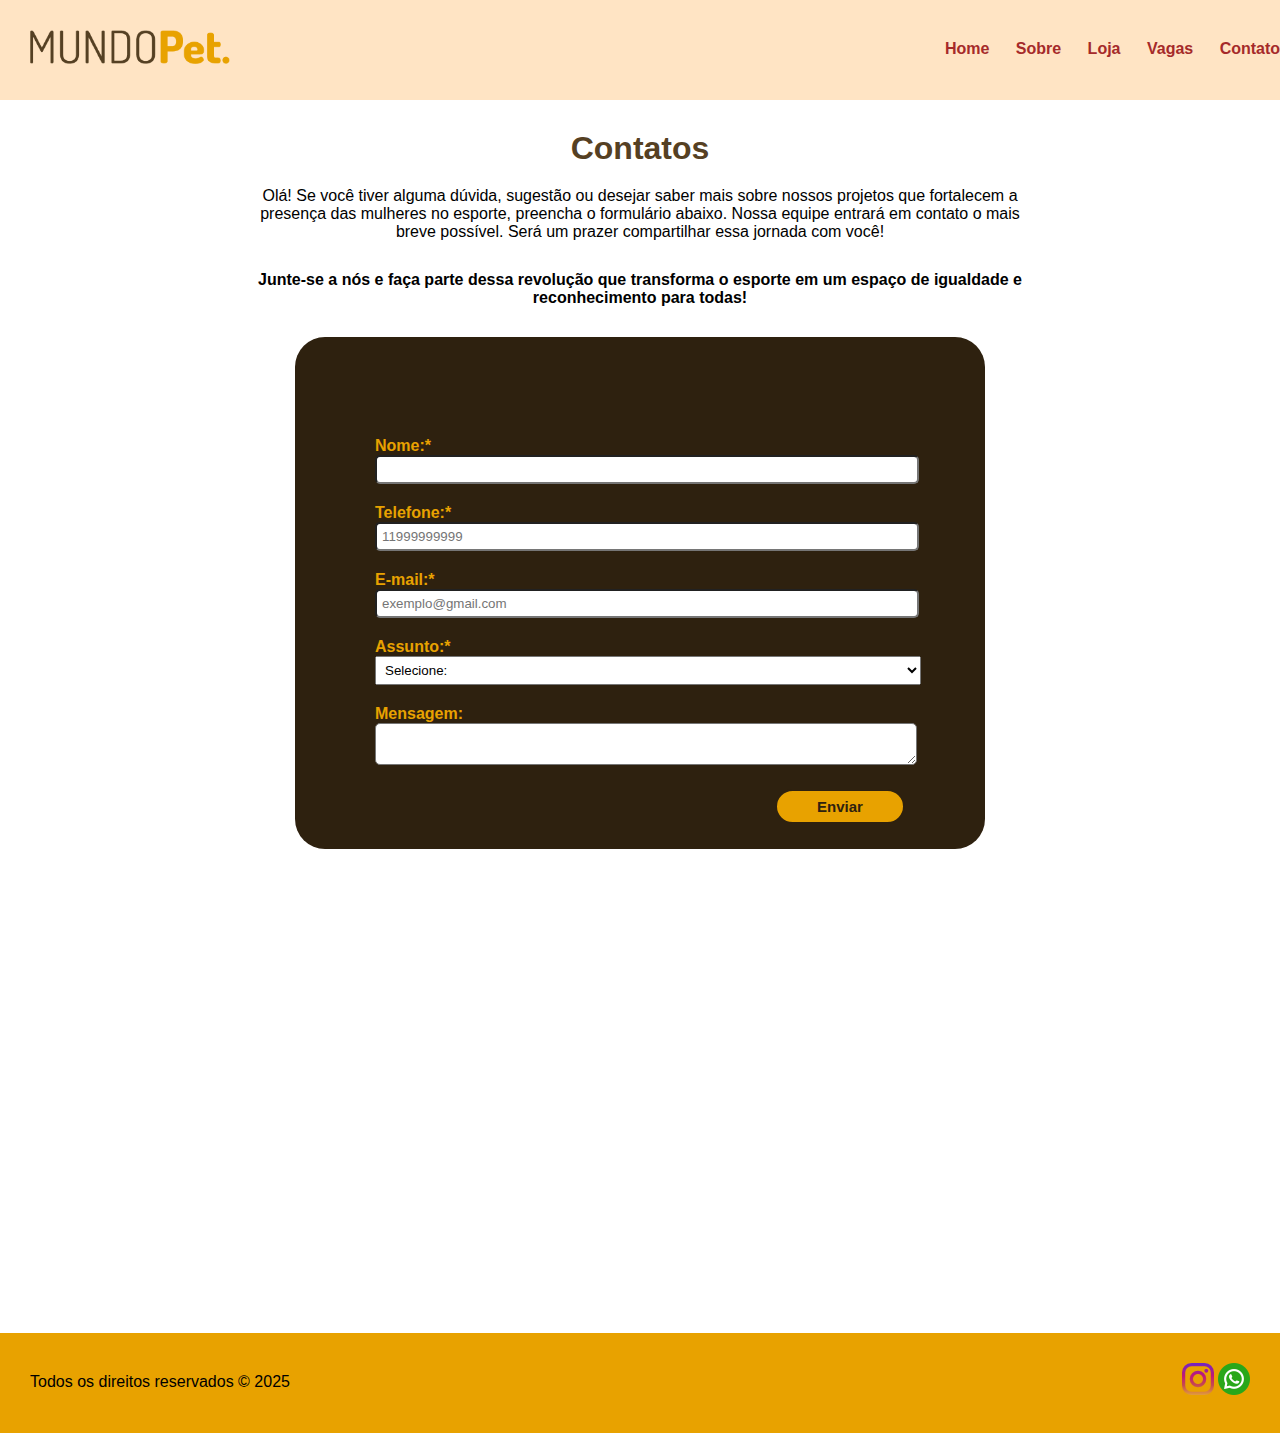
<file: contatos.html>
<!DOCTYPE html>
<html lang="pt-br">

<head>
  <meta charset="UTF-8" />
  <meta name="viewport" content="width=device-width, initial-scale=1.0" />
  <title>Mundo Pet - Contatos</title>
  <link rel="shortcut icon" href="assets/cao.png" type="image/x-icon" />
  <link rel="stylesheet" href="styles/style.css" />
</head>

<body>
  <header>
    <div class="container">
      <a href="index.html">
        <img src="assets/logo.png" id="logo" alt="Imagem da Logo" title="Mundo Pet" width="200px" />
      </a>
      <nav id="menu-principal">
        <ul>
          <li><a href="index.html">Home</a></li>
          <li><a href="sobre.html">Sobre</a></li>
          <li><a href="loja.html">Loja</a></li>
          <li><a href="vagas.html">Vagas</a></li>
          <li><a href="contatos.html">Contatos</a></li>
        </ul>
      </nav>
    </div>
  </header>
  <main id="contatos">
    <div class="container">
      <h1>Contatos</h1>
      <p>
        Olá! Se você tiver alguma dúvida,
        sugestão ou desejar saber mais sobre nossos projetos
        que fortalecem a presença das mulheres no esporte,
        preencha o formulário abaixo.
        Nossa equipe entrará em contato o mais breve possível.
        Será um prazer compartilhar essa jornada com você!
      </p>
        <strong>
          <p>
            Junte-se a nós e faça parte dessa revolução que transforma o
            esporte em um espaço de igualdade e reconhecimento para todas!
          </p>
        </strong>
      <form action="" id="contato">
        <label for="nome">Nome:*</label>
        <input type="text" name="nome" id="nome" required />

        <label for="telefone">Telefone:*</label>
        <input type="tel" name="telefone" id="telefone" required maxlength="11" placeholder="11999999999" />

        <label for="email">E-mail:*</label>
        <input type="email" name="email" id="email" required placeholder="exemplo@gmail.com" />

        <label for="assunto">Assunto:*</label>
        <select name="assunto" id="assunto" required>
          <option value="">Selecione:</option>
          <option value="duvidas">Dúvidas</option>
          <option value="reclamacoes">Reclamações</option>
          <option value="sugestoes">Sugestões</option>
          <option value="agendamentos">Agendamento</option>
          <option value="outros">Outros</option>
        </select>

        <label for="mensagem">Mensagem:</label>
        <textarea required name="mensagem" id="mensagem"></textarea>
        <button>Enviar</button>


      </form>
    </div>

    <div id="mapa">
     <iframe
    src="https://www.google.com/maps/embed?pb=!1m18!1m12!1m3!1d3656.121360018795!2d-46.66834338448797!3d-23.530920084708176!2m3!1f0!2f0!3f0!3m2!1i1024!2i768!4f13.1!3m3!1m2!1s0x94ce581cad023787%3A0xc7f123a39d783222!2sAv.%20Francisco%20Matarazzo%2C%20249%20-%20%C3%81gua%20Branca%2C%20S%C3%A3o%20Paulo%20-%20SP%2C%2005001-000!5e0!3m2!1spt-BR!2sbr!4v1692551000000!5m2!1spt-BR!2sbr"
    width="100%" 
    height="450" 
    style="border:0;" 
    allowfullscreen="" 
    loading="lazy" 
    referrerpolicy="no-referrer-when-downgrade">
  </iframe>
    </div>
    </div>
  </main>
  <footer>
    <div>
      <div>
        <p>Todos os direitos reservados &copy; 2025</p>
      </div>
      <div id="midias-sociais">
        <a href="https://instagram.com" target="_blank">
          <img src="assets/instagram.png" alt="Logo instagram" title="Siga-nos no instagram" />
        </a>
        <a href="https://wa.me/5511913280857">
          <img src="assets/whatsapp.png" alt="Logo whatsapp" title="Fale conosco no whatsapp" />
        </a>
      </div>
    </div>
  </footer>
</body>

</html>
</file>
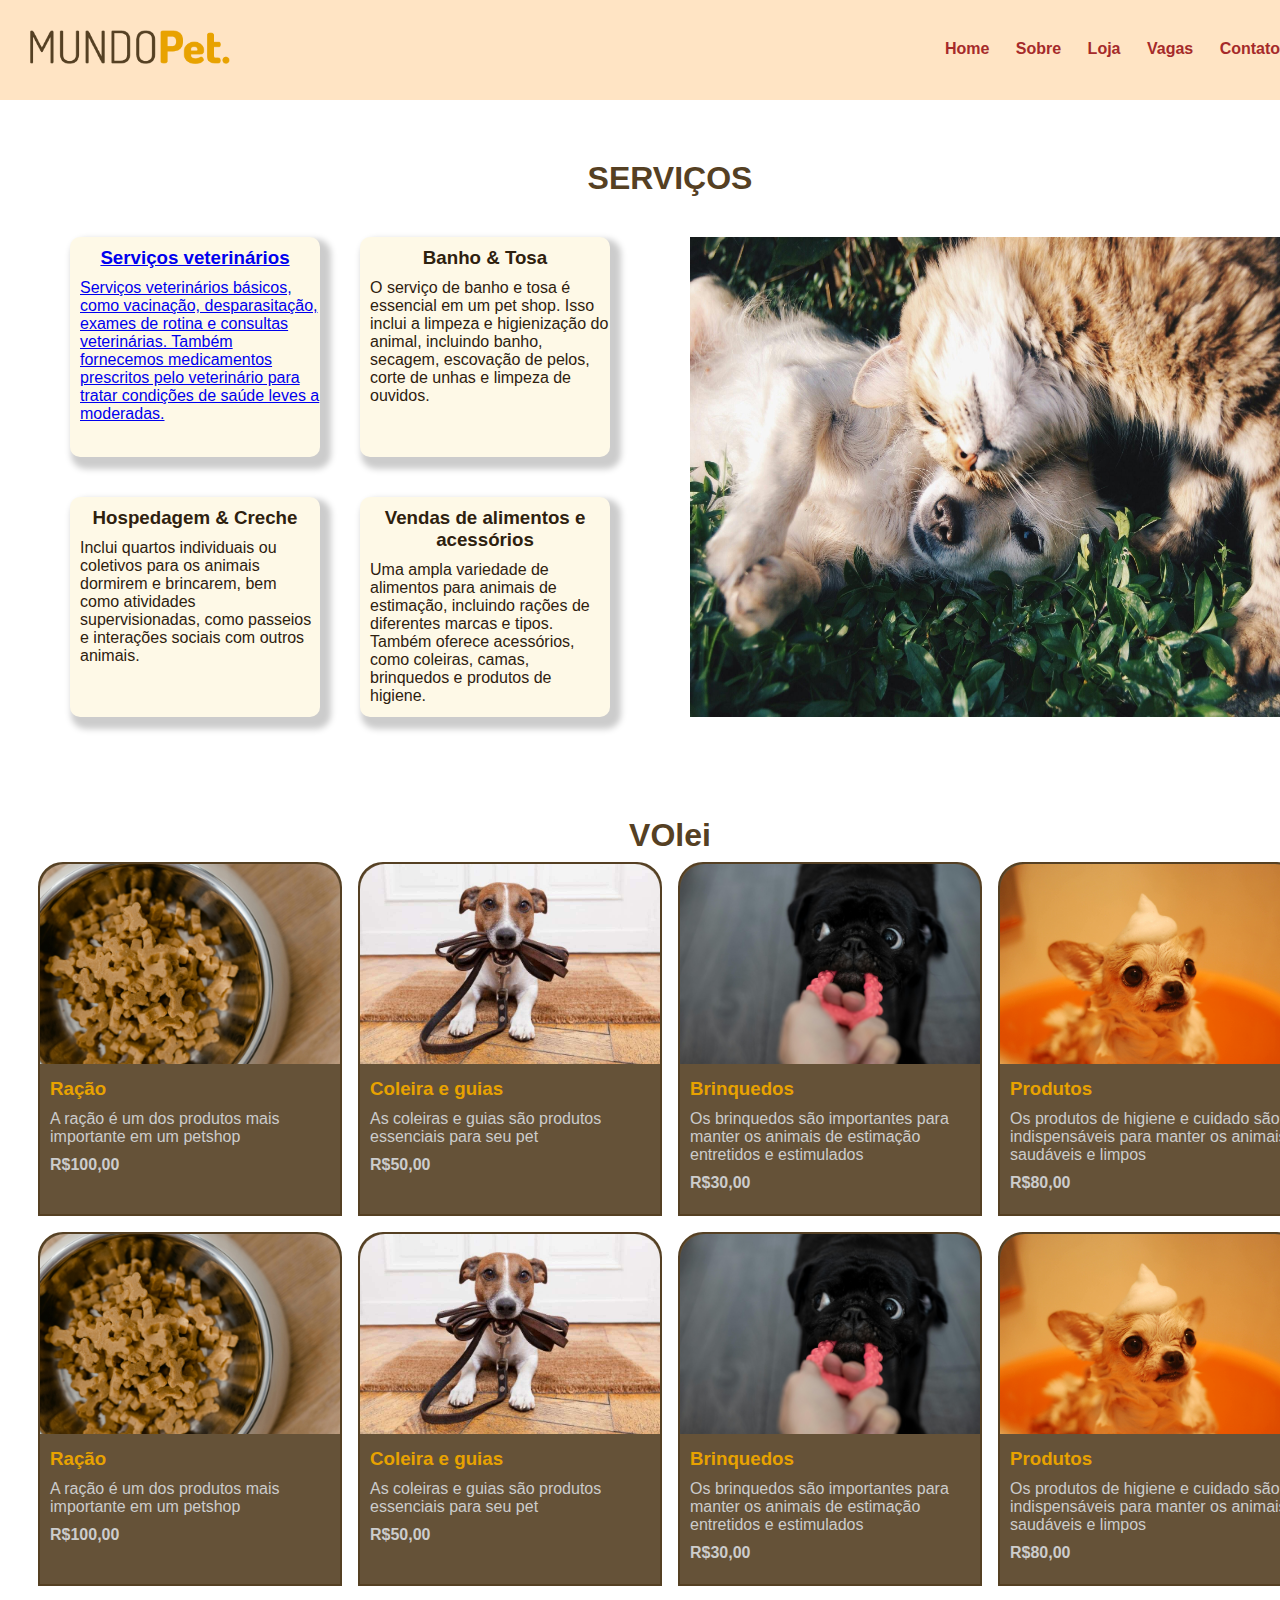
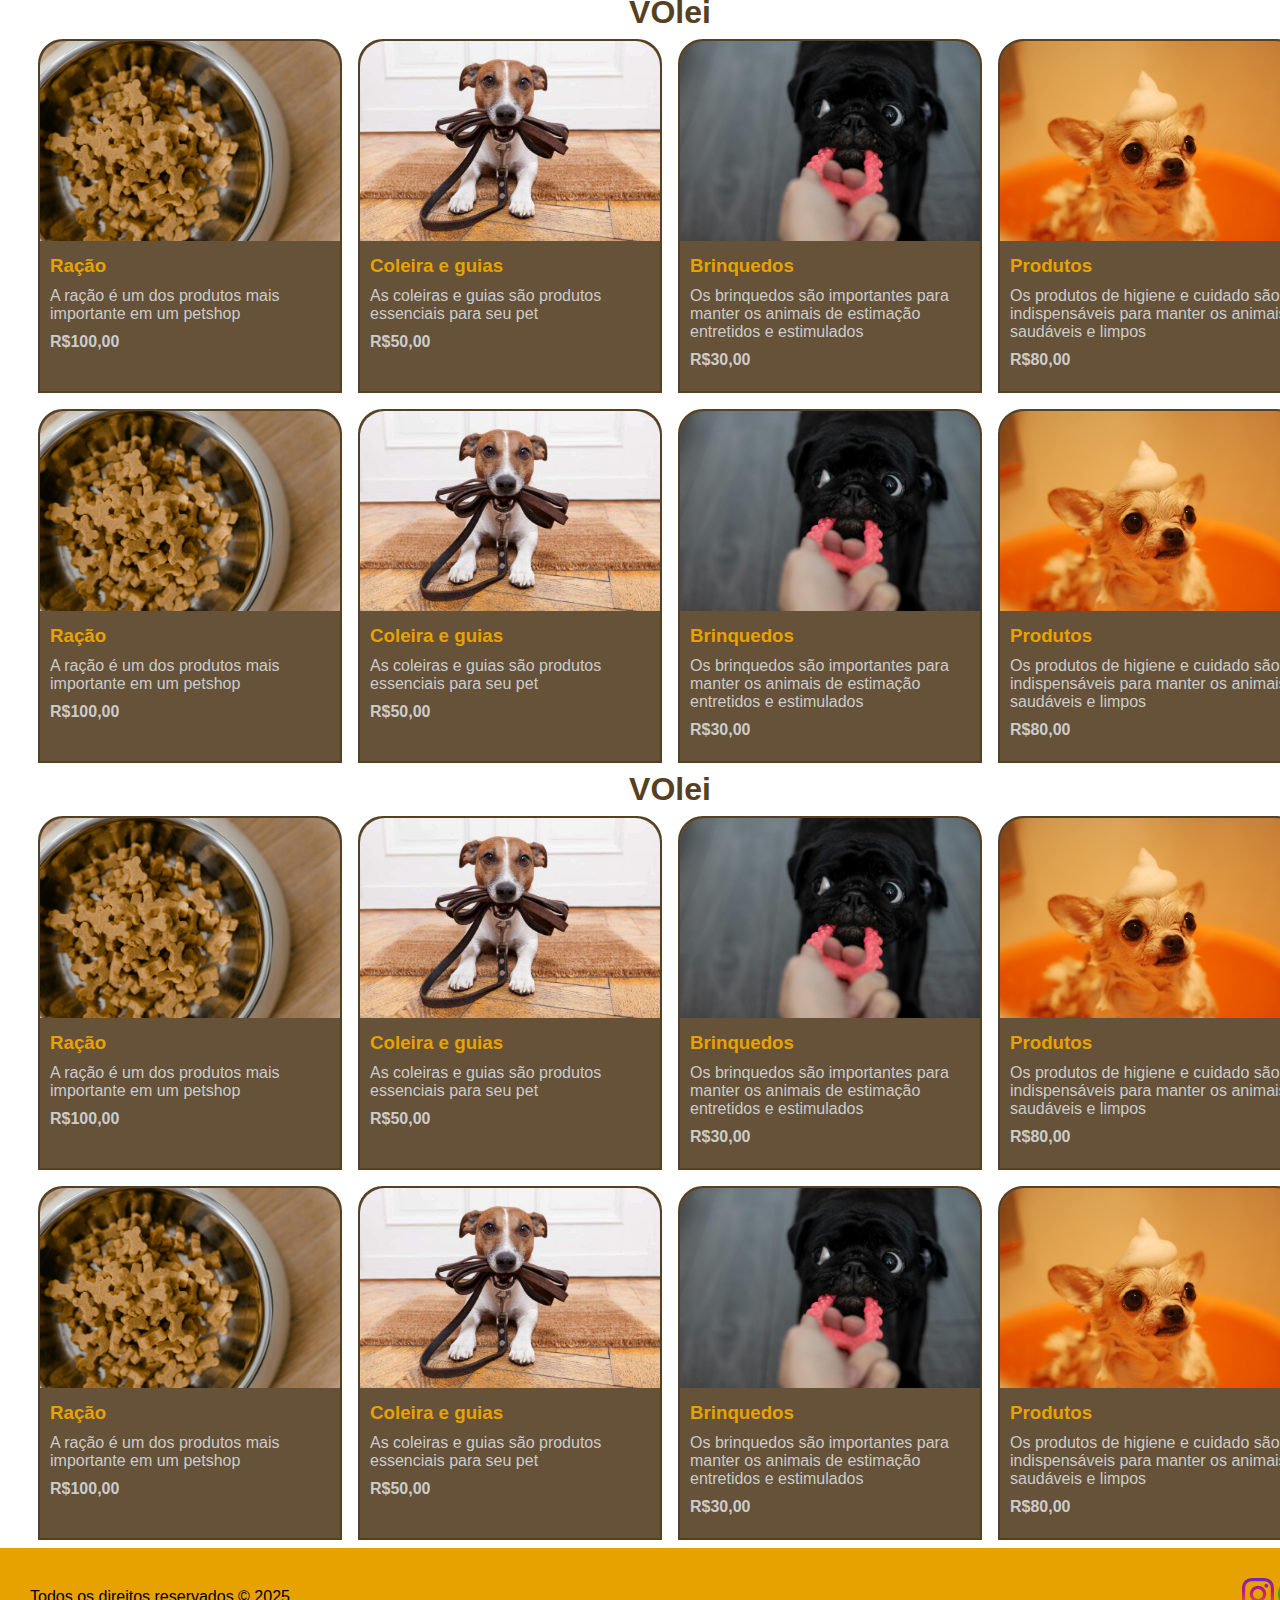
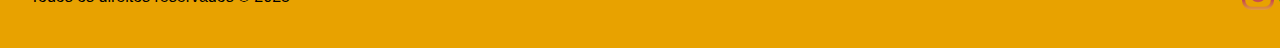
<file: loja.html>
<!DOCTYPE html>
<html lang="pt-br">

<head>
  <meta charset="UTF-8" />
  <meta name="viewport" content="width=device-width, initial-scale=1.0" />
  <title>Mundo Pet - Loja</title>
  <link rel="shortcut icon" href="assets/cao.png" type="image/x-icon" />
  <link rel="stylesheet" href="styles/style.css" />
</head>

<body>
<header>
    <div class="container">
      <a href="index.html">
        <img src="assets/logo.png" id="logo" alt="Imagem da Logo" title="Mundo Pet" width="200px" />
      </a>
      <nav id="menu-principal">
        <ul>
          <li><a href="index.html">Home</a></li>
          <li><a href="sobre.html">Sobre</a></li>
          <li><a href="loja.html">Loja</a></li>
          <li><a href="vagas.html">Vagas</a></li>
          <li><a href="contatos.html">Contatos</a></li>
        </ul>
      </nav>
    </div>
  </header>
  <section id="serviços">
    <div class="container">
      <h1>SERVIÇOS</h1>
      <div class="box-serviços">
        <div class="item-serviços">
          <a href="#produtos-volei">
          <h3>Serviços veterinários</h3>
          <p>
            Serviços veterinários básicos, como vacinação, desparasitação,
            exames de rotina e consultas veterinárias. Também fornecemos
            medicamentos prescritos pelo veterinário para tratar condições de
            saúde leves a moderadas.
          </p>
          </a>
        </div>
        <div class="item-serviços">
          <h3>Banho & Tosa</h3>
          <p>
            O serviço de banho e tosa é essencial em um pet shop. Isso inclui
            a limpeza e higienização do animal, incluindo banho, secagem,
            escovação de pelos, corte de unhas e limpeza de ouvidos.
          </p>
        </div>

        <div class="item-serviços">
          <h3>Hospedagem & Creche</h3>
          <p>
            Inclui quartos individuais ou coletivos para os animais dormirem e
            brincarem, bem como atividades supervisionadas, como passeios e
            interações sociais com outros animais.
          </p>
        </div>

        <div class="item-serviços">
          <h3>Vendas de alimentos e acessórios</h3>
          <p>
            Uma ampla variedade de alimentos para animais de estimação,
            incluindo rações de diferentes marcas e tipos. Também oferece
            acessórios, como coleiras, camas, brinquedos e produtos de
            higiene.
          </p>
        </div>
      </div>
      <div class="box-serviços">
        <img src="assets/cachorro e gato.jpg" alt="Cão e Gato" title="Cão e Gato" width="650px" height="480px" />
      </div>
    </div>
  </section>

  <section id="produtos-volei">
    <div class="container">
      <h1>VOlei</h1>
      <div class="item-produtos">
        <img src="assets/ração.jpg" alt="Ração para cão" title="Ração" width="300px" height="200px" />
        <h3>Ração</h3>
        <p>A ração é um dos produtos mais importante em um petshop</p>
        <p class="preços">R$100,00</p>
      </div>

      <div class="item-produtos">
        <img src="assets/Coleira.jpg" alt="Coleira" title="Coleira" width="300px" height="200px" />
        <h3>Coleira e guias</h3>
        <p>As coleiras e guias são produtos essenciais para seu pet</p>
        <p class="preços">R$50,00</p>
      </div>

      <div class="item-produtos">
        <img src="assets/Brinquedo.jpg" alt="Brinquedos" title="Brinquedos" width="300px" height="200px" />
        <h3>Brinquedos</h3>
        <p>
          Os brinquedos são importantes para manter os animais de estimação
          entretidos e estimulados
        </p>
        <p class="preços">R$30,00</p>
      </div>

      <div class="item-produtos">
        <img src="assets/Banho.jpg" alt="Banho" title="Banho" width="300px" height="200px" />
        <h3>Produtos</h3>
        <p>
          Os produtos de higiene e cuidado são indispensáveis para manter os
          animais saudáveis e limpos
        </p>
        <p class="preços">R$80,00</p>
      </div>
      <div class="item-produtos">
        <img src="assets/ração.jpg" alt="Ração para cão" title="Ração" width="300px" height="200px" />
        <h3>Ração</h3>
        <p>A ração é um dos produtos mais importante em um petshop</p>
        <p class="preços">R$100,00</p>
      </div>

      <div class="item-produtos">
        <img src="assets/Coleira.jpg" alt="Coleira" title="Coleira" width="300px" height="200px" />
        <h3>Coleira e guias</h3>
        <p>As coleiras e guias são produtos essenciais para seu pet</p>
        <p class="preços">R$50,00</p>
      </div>

      <div class="item-produtos">
        <img src="assets/Brinquedo.jpg" alt="Brinquedos" title="Brinquedos" width="300px" height="200px" />
        <h3>Brinquedos</h3>
        <p>
          Os brinquedos são importantes para manter os animais de estimação
          entretidos e estimulados
        </p>
        <p class="preços">R$30,00</p>
      </div>

      <div class="item-produtos">
        <img src="assets/Banho.jpg" alt="Banho" title="Banho" width="300px" height="200px" />
        <h3>Produtos</h3>
        <p>
          Os produtos de higiene e cuidado são indispensáveis para manter os
          animais saudáveis e limpos
        </p>
        <p class="preços">R$80,00</p>
      </div>
    </div>
  </section>
  <section id="produtos-2">
    <div class="container">
      <h1>VOlei</h1>
      <div class="item-produtos">
        <img src="assets/ração.jpg" alt="Ração para cão" title="Ração" width="300px" height="200px" />
        <h3>Ração</h3>
        <p>A ração é um dos produtos mais importante em um petshop</p>
        <p class="preços">R$100,00</p>
      </div>

      <div class="item-produtos">
        <img src="assets/Coleira.jpg" alt="Coleira" title="Coleira" width="300px" height="200px" />
        <h3>Coleira e guias</h3>
        <p>As coleiras e guias são produtos essenciais para seu pet</p>
        <p class="preços">R$50,00</p>
      </div>

      <div class="item-produtos">
        <img src="assets/Brinquedo.jpg" alt="Brinquedos" title="Brinquedos" width="300px" height="200px" />
        <h3>Brinquedos</h3>
        <p>
          Os brinquedos são importantes para manter os animais de estimação
          entretidos e estimulados
        </p>
        <p class="preços">R$30,00</p>
      </div>

      <div class="item-produtos">
        <img src="assets/Banho.jpg" alt="Banho" title="Banho" width="300px" height="200px" />
        <h3>Produtos</h3>
        <p>
          Os produtos de higiene e cuidado são indispensáveis para manter os
          animais saudáveis e limpos
        </p>
        <p class="preços">R$80,00</p>
      </div>
      <div class="item-produtos">
        <img src="assets/ração.jpg" alt="Ração para cão" title="Ração" width="300px" height="200px" />
        <h3>Ração</h3>
        <p>A ração é um dos produtos mais importante em um petshop</p>
        <p class="preços">R$100,00</p>
      </div>

      <div class="item-produtos">
        <img src="assets/Coleira.jpg" alt="Coleira" title="Coleira" width="300px" height="200px" />
        <h3>Coleira e guias</h3>
        <p>As coleiras e guias são produtos essenciais para seu pet</p>
        <p class="preços">R$50,00</p>
      </div>

      <div class="item-produtos">
        <img src="assets/Brinquedo.jpg" alt="Brinquedos" title="Brinquedos" width="300px" height="200px" />
        <h3>Brinquedos</h3>
        <p>
          Os brinquedos são importantes para manter os animais de estimação
          entretidos e estimulados
        </p>
        <p class="preços">R$30,00</p>
      </div>

      <div class="item-produtos">
        <img src="assets/Banho.jpg" alt="Banho" title="Banho" width="300px" height="200px" />
        <h3>Produtos</h3>
        <p>
          Os produtos de higiene e cuidado são indispensáveis para manter os
          animais saudáveis e limpos
        </p>
        <p class="preços">R$80,00</p>
      </div>
    </div>
  </section>
  <section id="produtos-3">
    <div class="container">
      <h1>VOlei</h1>
      <div class="item-produtos">
        <img src="assets/ração.jpg" alt="Ração para cão" title="Ração" width="300px" height="200px" />
        <h3>Ração</h3>
        <p>A ração é um dos produtos mais importante em um petshop</p>
        <p class="preços">R$100,00</p>
      </div>

      <div class="item-produtos">
        <img src="assets/Coleira.jpg" alt="Coleira" title="Coleira" width="300px" height="200px" />
        <h3>Coleira e guias</h3>
        <p>As coleiras e guias são produtos essenciais para seu pet</p>
        <p class="preços">R$50,00</p>
      </div>

      <div class="item-produtos">
        <img src="assets/Brinquedo.jpg" alt="Brinquedos" title="Brinquedos" width="300px" height="200px" />
        <h3>Brinquedos</h3>
        <p>
          Os brinquedos são importantes para manter os animais de estimação
          entretidos e estimulados
        </p>
        <p class="preços">R$30,00</p>
      </div>

      <div class="item-produtos">
        <img src="assets/Banho.jpg" alt="Banho" title="Banho" width="300px" height="200px" />
        <h3>Produtos</h3>
        <p>
          Os produtos de higiene e cuidado são indispensáveis para manter os
          animais saudáveis e limpos
        </p>
        <p class="preços">R$80,00</p>
      </div>
      <div class="item-produtos">
        <img src="assets/ração.jpg" alt="Ração para cão" title="Ração" width="300px" height="200px" />
        <h3>Ração</h3>
        <p>A ração é um dos produtos mais importante em um petshop</p>
        <p class="preços">R$100,00</p>
      </div>

      <div class="item-produtos">
        <img src="assets/Coleira.jpg" alt="Coleira" title="Coleira" width="300px" height="200px" />
        <h3>Coleira e guias</h3>
        <p>As coleiras e guias são produtos essenciais para seu pet</p>
        <p class="preços">R$50,00</p>
      </div>

      <div class="item-produtos">
        <img src="assets/Brinquedo.jpg" alt="Brinquedos" title="Brinquedos" width="300px" height="200px" />
        <h3>Brinquedos</h3>
        <p>
          Os brinquedos são importantes para manter os animais de estimação
          entretidos e estimulados
        </p>
        <p class="preços">R$30,00</p>
      </div>

      <div class="item-produtos">
        <img src="assets/Banho.jpg" alt="Banho" title="Banho" width="300px" height="200px" />
        <h3>Produtos</h3>
        <p>
          Os produtos de higiene e cuidado são indispensáveis para manter os
          animais saudáveis e limpos
        </p>
        <p class="preços">R$80,00</p>
      </div>
    </div>
  </section>
  
  <footer>
    <div class="container">
      <p>Todos os direitos reservados &copy; 2025</p>
      <div id="midias-sociais">
        <a href="https://instagram.com" target="_blank">
          <img src="assets/instagram.png" alt="Logo instagram" title="Siga-nos no instagram" />
        </a>
        <a href="https://wa.me/5511913280857">
          <img src="assets/whatsapp.png" alt="Logo whatsapp" title="Fale conosco no whatsapp" />
        </a>
      </div>
    </div>

  </footer>
</body>

</html>
</file>
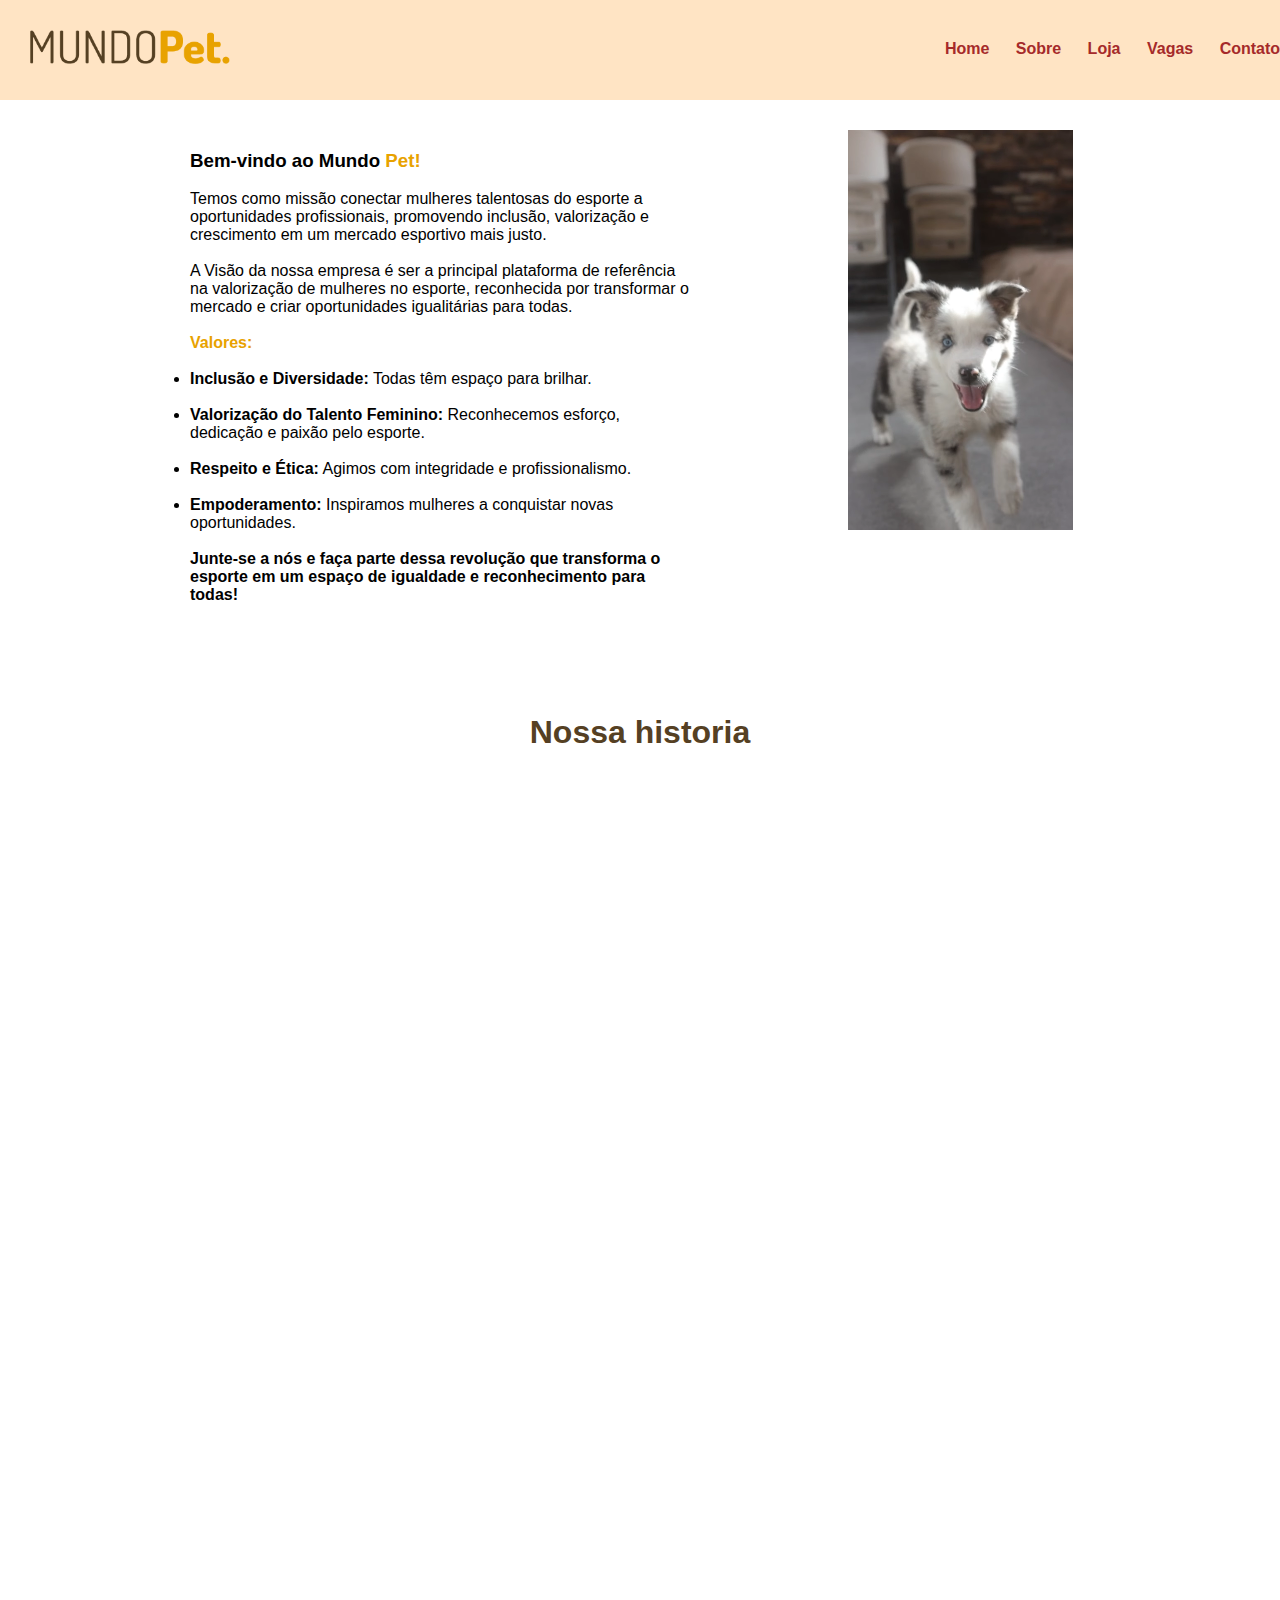
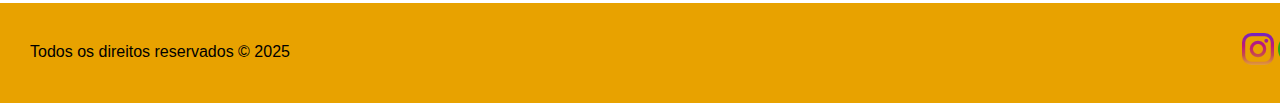
<file: sobre.html>
<!DOCTYPE html>
<html lang="pt-br">

<head>
  <meta charset="UTF-8" />
  <meta name="viewport" content="width=device-width, initial-scale=1.0" />
  <title>Mundo Pet - Sobre</title>
  <link rel="shortcut icon" href="assets/cao.png" type="image/x-icon" />
  <link rel="stylesheet" href="styles/style.css" />
</head>

<body>
  <header>
    <div class="container">
      <a href="index.html">
        <img src="assets/logo.png" id="logo" alt="Imagem da Logo" title="Mundo Pet" width="200px" />
      </a>
      <nav id="menu-principal">
        <ul>
          <li><a href="index.html">Home</a></li>
          <li><a href="sobre.html">Sobre</a></li>
          <li><a href="loja.html">Loja</a></li>
          <li><a href="vagas.html">Vagas</a></li>
          <li><a href="contatos.html">Contatos</a></li>
        </ul>
      </nav>
    </div>
  </header>

  <main>
    <section class="container-vdo">
      <div id="bemvindo">
        <h3>
          Bem-vindo ao Mundo <span><strong>Pet!</strong></span>
        </h3>
        <br>
        <p>
          Temos como missão conectar mulheres talentosas do esporte a oportunidades profissionais, 
          promovendo inclusão, 
          valorização e crescimento em um mercado esportivo mais justo.
        </p>
        <br>

        <p>
          A Visão da nossa empresa é ser a principal plataforma de referência na valorização de 
          mulheres no esporte, reconhecida por transformar o
           mercado e criar oportunidades igualitárias para todas.
        </p>
        <br>
        <p><strong><span>Valores:</span></strong></p>
        <br>
        <ul>
          <li><strong>Inclusão e Diversidade:</strong> Todas têm espaço para brilhar.</li>
          <br>
          <li><strong>Valorização do Talento Feminino:</strong> Reconhecemos esforço, dedicação e paixão pelo esporte.</li>
          <br>
          <li><strong>Respeito e Ética:</strong> Agimos com integridade e profissionalismo.</li>
          <br>
          <li><strong>Empoderamento: </strong>Inspiramos mulheres a conquistar novas oportunidades.</li>
        </ul>
        <br>
        <strong><p>
          Junte-se a nós e faça parte dessa revolução que transforma o 
          esporte em um espaço de igualdade e reconhecimento para todas!
        </p>
        </strong>
      </div>

      <div id="vdo-bemvindo" >
        <!-- <iframe
          id="ytplayer"
          type="text/html"
          width="720"
          height="405"
          src="https://www.youtube.com/embed/fM6pdUG91aE?autoplay=1&loop=1"
          frameborder="0"
          allowfullscreen
        >
        </iframe> -->
        <video width="300px" height="400px" loop autoplay muted>
          <source src="assets/Cachorro.webm" type="video/webm" />
          <source src="assets/Cachorro.mp4" type="video/mp4" />
          <p>Este navegador não suporta o vídeo</p>
        </video>
        </div>
      </section>


      <section class="container-historia">
        <h1>Nossa historia</h1>
        <br>
        <p></p>
      </section>

      <div id="redes-sociais">
        <!-- Usar "embed" no src para aparecer o insta no site  -->
        <iframe
          src="https://www.instagram.com/mundopetbrasil/embed" 
          frameborder="0"
          width="100%"
          height="800px"
          scrolling="no"
          ></iframe>
      </div>
  </main>

  <footer>
    <div class="container">
      <p>Todos os direitos reservados &copy; 2025</p>
      <div id="midias-sociais">
        <a href="https://instagram.com" target="_blank">
          <img src="assets/instagram.png" alt="Logo instagram" title="Siga-nos no instagram" />
        </a>
        <a href="https://wa.me/5511913280857">
          <img src="assets/whatsapp.png" alt="Logo whatsapp" title="Fale conosco no whatsapp" />
        </a>
      </div>
    </div>
  </footer>
</body>

</html>
</file>
<file: styles/style.css>
* {
  margin: 0;
  padding: 0;
  font-family: "Roboto", sans-serif;
}

h1 {
  text-align: center;
  color: #554023;
  /* background-color: #e8a200; */
  margin-top: 30px;
}

html {
    /* deixa a rolagem da pagina mais suave */
    scroll-behavior: smooth;
}

span{
  color: #e8a200;
}

@keyframes move {
  0% {
    transform: translateY(0);
  }
  100% {
    transform: translateY(-10px);
  }
}




/*---------------------------------- HEADER ---------------------------------- */
header {
  background-color: bisque;
  padding: 30px;
  width: 100%;
  min-height: 40px;
}

section,
footer {
  padding: 30px;
}

.container {
  width: 1280px;
  margin: 0 auto;
}

#logo {
  float: left;
}

/*---------------------------------- MENU ---------------------------------- */
#menu-principal {
  float: right;
  margin-top: 10px;
}

#menu-principal ul li {
  display: inline;
  margin-right: 20px;
}

#menu-principal ul li a {
  color: brown;
  text-decoration: none;
  font-weight: bold;
  padding: 5px 1px;
}

#menu-principal ul li a:hover {
  color: orange;
  border-bottom: 2px solid brown;
  transition: all 0.3s;
}
/************************************** HOME **************************************/

/*---------------------------------- BANNER ---------------------------------- */
#banner {
  width: 100%;
  height: 400px;
  background-image: url(/assets/banner_cachorro.jpg);
  background-repeat: no-repeat;
  background-size: cover;
  background-position: center center;
}

#banner h1 {
  width: 250px;
  text-align: left;
  margin-top: 150px;
  background-color: transparent;
}

/*---------------------------------- SAIBA MAIS ---------------------------------- */
#saiba-mais {
  width: 100%;
  background-color: #e8a200;
  min-height: 100px;
  text-align: center;
}
#saiba-mais form {
  width: 600px;
  margin: auto;
}

#botao-saibamais {
  width: 100px;
  border-radius: 30px;
  padding: 8px 10px;
  margin-top: 10px;
  cursor: pointer;
  background-color: #ccc;
  color: #2e210f;
  
}

#botao-saibamais:hover{
  background-color: #2e210f;
  color: #e8a200;
  transition: all linear 0.3s;
}

/*---------------------------------- DEPOIMENTOS ---------------------------------- */
.box-depoimentos {
  width: 600px;
  height: 160px;
  float: left;
  margin: 20px;
  padding: 20px 0px;
  box-shadow: 6px 7px 6px 5px #ccc;  
}

.box-depoimentos:hover {
  animation: move 2s infinite alternate;
}

.box-depoimentos p {
  width: 370px;
  margin-left: 20px;
}

.box-depoimentos p,
.box-depoimentos img {
  float: left;
}

/*---------------------------------- DICAS ---------------------------------- */
#dicas {
  clear: both; /*elimina flutuações*/
}

#box-dicas-img {
  padding: 30px 0px 30px 0px;
  float: left;
}

#box-dicas-texto {
  float: left;
  margin-left: 20px;
  margin-top: 60px;
  width: 500px;
}

#box-dicas-texto ul {
  list-style-position: inside; /*Alinha marcadores*/
}

#box-dicas-texto li {
  line-height: 2em; /*Espaçamento entre linhas*/
}

#box-dicas-texto h3 {
  color: #2e210f;
  margin-top: 30px;
}

/*---------------------------------- NEWSLETTER ---------------------------------- */
#newsletter {
  clear: both;
  background-color: #2e210f;
  width: 100%;
  height: 150px;
  padding: 10px;
}

#newsletter h1 {
  color: #ccc;
  margin-bottom: 20px;
}

#newsletter form {
  width: 720px;
  margin: auto;
}

#email {
  width: 500px;
  padding: 12px;
}

#email:focus {
  border: 2px solid #e8a200;
  outline: none;
}

#botao {
  background-color: #e8a200;
  padding: 13px 30px;
  color: aliceblue;
  border: 2px solid #2e210f;
  font-weight: bold;
  font-size: 15px;
  cursor: pointer;
}

#botao:hover {
  background-color: #2e210f;
  border: 2px solid #e8a200;
  transition: all linear 0.3s;
}

/************************************** SOBRE **************************************/
/*---------------------------------- SOBRE ---------------------------------- */
.container-vdo{
  display: flex;
  justify-content: center;
  gap: 100px;
}

#bemvindo {
  width: 500px; 
  padding: 20px;
}
#redes-sociais{
  align-items: center;
  justify-content: center;
}

/*---------------------------------- Nossa Historia ---------------------------------- */











/************************************** LOJAS **************************************/
/*---------------------------------- SERVIÇOS ---------------------------------- */
.box-serviços{
  width: 600px;
  margin: 20px;
  float: left; 
}

.box-serviços img{
  margin-top: 20px;
}

.item-serviços{
  background-color: #fef9e7;
  width: 250px;
  float: left;
  margin: 20px;
  height: 220px;
  color: #2e210f;
  border-radius: 10px;
  box-shadow: 6px 7px 6px 5px #ccc;
}

  .item-serviços:hover {
    animation: move 2s infinite alternate;
  }

.item-serviços p{
  font-size: 16px;
  margin-top: 10px;
  margin-left: 10px;
}

.item-serviços h3{
  text-align: center;
  margin-top: 10px;
}

/*---------------------------------- PRODUTOS ---------------------------------- */
#produtos-volei{
  clear: both;
}

.item-produtos{
  width: 300px;
  float: left;
  background-color: #554023e7;
  min-height: 350px;
  margin: 8px;
  border: 2px solid #554023;
  border-top-right-radius: 25px;
  border-top-left-radius: 25px;
}

.item-produtos:hover {
animation: move 2s infinite alternate;
}

.item-produtos img{
  border-top-right-radius: 25px;
  border-top-left-radius: 25px;
}

.item-produtos h3, .item-produtos p{
  margin: 10px;
}

.item-produtos h3{
  color: #e8a200;
}

.item-produtos p{
  color: #ccc;
}

.preços{
  font-weight: bold;
}
/************************************** CONTATOS **************************************/

/*---------------------------------- FORMULARIOS ---------------------------------- */
#contato {
  background-color: #2e210f;
  padding: 80px;
  border-radius: 30px;
}
#contatos p{
  width: 800px;
  text-align: center;
  margin: auto;
  margin-top: 20px;
  margin-bottom: 30px;
}
#contatos form{
  width: 530px;
  margin: auto;
}

#contatos input,
#contatos label{
  display: block;
  color: #e8a200;
}

#contatos form textarea, 
#contatos form input{
  width: 100%;
  border-radius: 5px;
  padding: 5px;
}

#contatos form select{
  width: 103%;
  padding: 5px;
}

#contatos form label{
  margin-top: 20px;
  font-weight: bold;
}

button{
  background-color: #e8a200;
  color: #2e210f;
  width: 130px;
  font-weight: bold;
  font-size: 15px;
  padding: 7px;
  border: solid 2px ;
  border-radius: 20px;
  margin-bottom: 20px;
  margin-top: 20px;
  float: right;
  cursor: pointer;
}

button:hover{
  background-color: #2e210f;
  color: #e8a200;
  border: solid 2px #e8a200;
  transition: all linear 0.3s;
}

#mapa {
  margin-top: 30px;
}



/* ************************************* FOOTER *************************************/
footer {
  background-color: #e8a200;
  min-height: 40px;
  clear: both;
}

footer p {
  float: left;
  margin-top: 10px;
}

/*---------------------------------- MIDIAS ----------------------------------*/ 

#midias-sociais {
  float: right;
}

#midias-sociais img:hover {
  transform: rotate(15deg);
  transition: all 0.2s;
}

#midias-sociais a {
  text-decoration: none;
}
</file>
